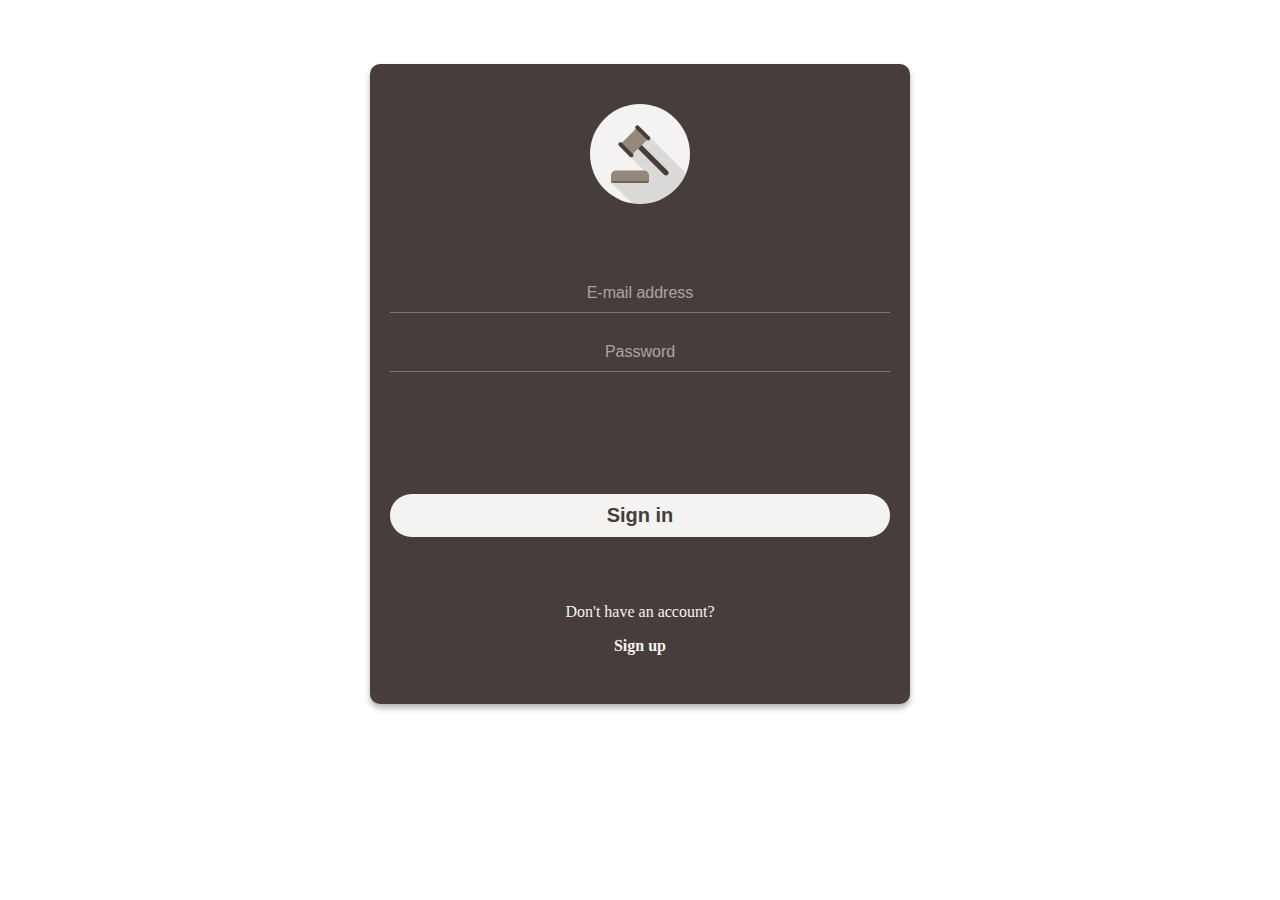
<file: login/index.html>
<!DOCTYPE html>
<html lang="en">
<head>
    <meta charset="UTF-8">
    <meta name="viewport" content="width=device-width, initial-scale=1.0">
    <link rel="stylesheet" href="../css/style.css">
    <script type="module" src="../js/temp.js" defer></script>
    <title>Document</title>
</head>
<body>
    <main>
        <div class="login-container">
            <img src="../assets/auction-svgrepo-com.svg">
            <div class="login-form">
                <input type="text" id="email" placeholder="E-mail address">
                <input type="password" id="password" placeholder="Password">
            </div>
            <div class="error">
                <p id="error">Skriv inn et brukernavn</p>
            </div>
            <button id="loginBtn">Sign in</button>
            <div class="sign-up">
                <p>Don't have an account?</p>
                <a href="../register/">Sign up</a>
            </div>
        </div>
    </main>
</body>
</html>
</file>
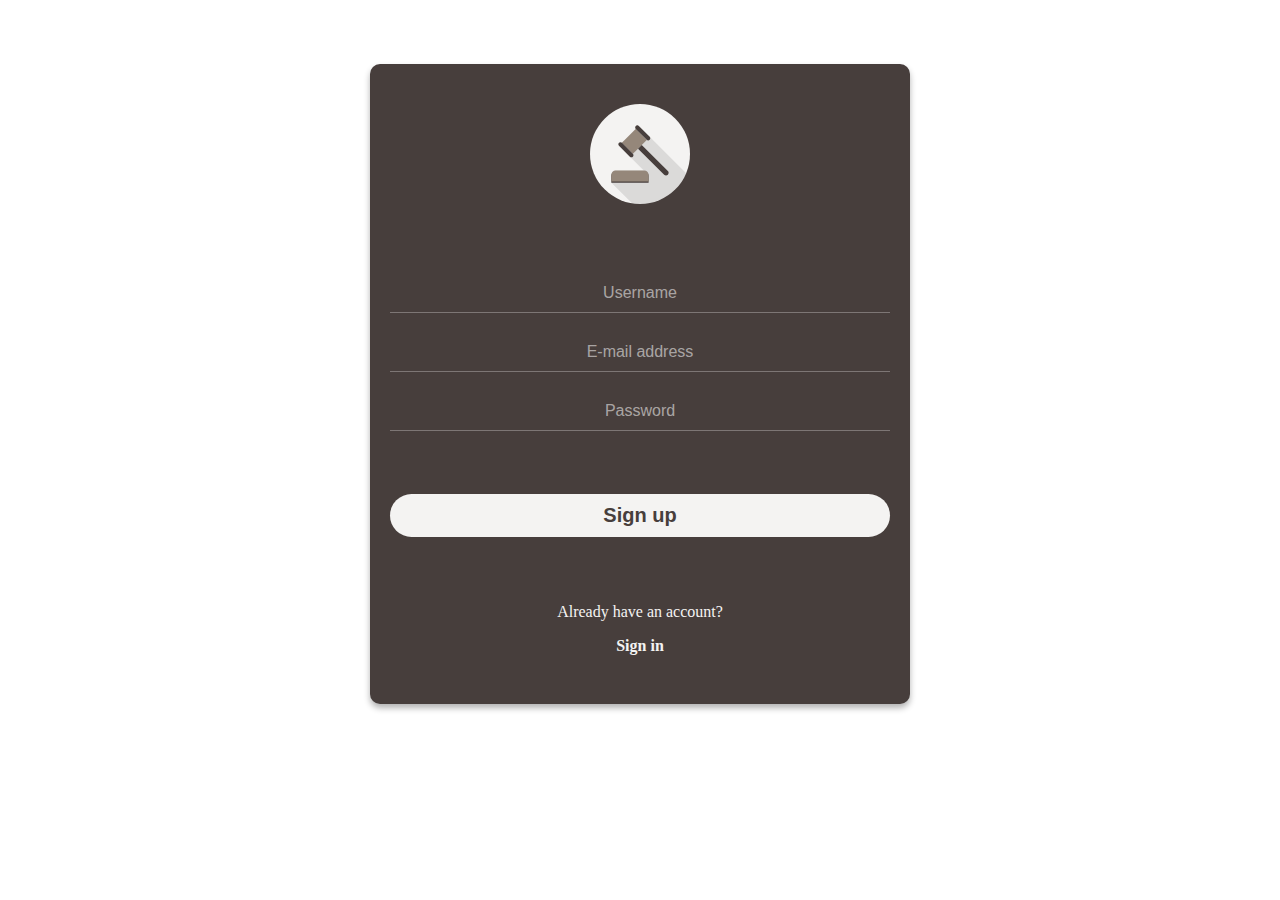
<file: register/index.html>
<!DOCTYPE html>
<html lang="en">
<head>
    <meta charset="UTF-8">
    <meta name="viewport" content="width=device-width, initial-scale=1.0">
    <script type="module" src="../js/tempregister.js" defer></script>
    <link rel="stylesheet" href="../css/style.css">
    <title>Document</title>
</head>
<body>
    <main>
        <div class="login-container">
            <img src="../assets/auction-svgrepo-com.svg">
            <div class="login-form">
                <input type="text" id="username" placeholder="Username">
                <input type="text" id="email" placeholder="E-mail address">
                <input type="password" id="password" placeholder="Password">
            </div>
            <div class="error">
                <p id="error">Skriv inn et brukernavn</p>
            </div>
            <button id="registerBtn">Sign up</button>
            <div class="sign-up">
                <p>Already have an account?</p>
                <a href="../login/">Sign in</a>
            </div>
        </div>
    </main>
</body>
</html>
</file>
<file: css/style.css>
body {
    margin: 0;
    color: #272221;
}

::-webkit-scrollbar {
    display: none;
}

header {
    display: flex;
    justify-content: center;
    margin: 0 auto;
    background: #473E3C;
    border-bottom: 1px solid #181818;
    box-shadow: 0 4px 6px rgba(0, 0, 0, 0.3);
    color: #f4f3f2;
}

.header {
    display: flex;
    justify-content: space-between;
    align-items: center;
    width: 1200px;
}

.header .logo h1 a {
    text-decoration: none;
    color: #f4f3f2;
}

.header .user {
    display: flex;
    align-items: center;
    gap: 20px;
}

.header .credits {
    display: flex;
    align-items: center;
    gap: 10px;
}

.header .credits p {
    width: 70px;
}

header img {
    height: 30px;
}

.header button {
    border: 1px solid #181818;
    padding: 10px 20px;
    border-radius: 5px;
    font-weight: 600;
    background: #CAC5BE;
    color: #272221;
    cursor: pointer;
}

.header .user #username {
    cursor: pointer;
    font-weight: 600;
}

.header .user #username a {
    text-decoration: none;
    color: #f4f3f2;
}

.header input {
    background: transparent;
    color: #f4f3f2;
    padding: 10px;
    width: 700px;
    border: 1px solid #bdbdbd70;
}

.header input::placeholder {
    color: #f4f3f270;
}

.header .search:has(input:focus) img {
    display: none;
}

.header input:focus {
    outline: none;
}

.header .search {
    position: relative;
}

.header .search img {
    position: absolute;
    height: 25px;
    right: 10px;
    top: 50%;
    transform: translateY(-50%);
}

.header .create {
    border: 1px solid #bdbdbd70;
    border-radius: 5px;
    padding: 4px;
    display: flex;
    justify-content: center;
    align-items: center;
    background: #CAC5BE;
    cursor: pointer;
}

.header .create img {
    height: 25px;
    width: 25px;
}

main {
    display: flex;
    justify-content: center;

}

.container {
    display: flex;
    width: 1200px;
    gap: 20px;
    margin-top: 20px;
    margin-bottom: 100px;
}

.category {
    display: flex;
    flex-direction: column;
    width: 200px;
    border-right: 1px solid #272221;
    gap: 5px;
}

.ctg {
    display: flex;
    gap: 5px;
}

.card {
    padding: 10px;
    border-bottom: 1px solid #272221;
    transition: all 0.1s ease;
    cursor: pointer;
    border-radius: 5px;
}

.card:hover {
    box-shadow: 0 4px 6px rgba(0, 0, 0, 0.3);
}

.card img {
    height: 200px;
    width: 250px;
    margin: 0 auto;
    display: flex;
    border: 1px solid #bdbdbd;
}

.card h3 {
    width: 80%;
    font-size: 16px;
}

.card-title {
    display: flex;
    justify-content: space-between;
    align-items: center;
    margin: 0 20px;
}

.card-title p {
    font-weight: 600;
}

.listings {
    display: grid;
    grid-template-columns: repeat(3, 1fr);
    gap: 70px;
}

.listings a {
    text-decoration: none;
    color: #272221;
}

.login-container {
    margin: 5% 0;
    display: flex;
    flex-direction: column;
    width: 500px;
    height: 600px;
    background: #473E3C;
    border-radius: 10px;
    padding: 20px;
    box-shadow: 0 4px 6px rgba(0, 0, 0, 0.3);
}

.password {
    width: 100%;
}

.login-container img {
    height: 100px;
    margin: 20px 20px 50px;
}

.login-container .login-form {
    display: flex;
    flex-direction: column;
    gap: 20px;
    margin: 20px 0;
    height: 200px;
}

.login-container input {
    font-size: 16px;
    text-align: center;
    background: transparent;
    border: none;
    border-bottom: 1px solid #f4f3f250;
    padding: 10px;
    color: #f4f3f2;
}

.login-container input:focus {
    outline: none;
}

.login-container input::placeholder {
    color: #f4f3f295;
}

.login-container button {
    border-radius: 25px;
    padding: 10px;
    font-size: 20px;
    color: #473E3C;
    background: #f4f3f2;
    border: none;
    cursor: pointer;
    font-weight: 600;
}

.login-container button:hover {
    background: #e1e1e1;
}

.login-container button:active {
    background: #f7f7f7;
}

.login-container .sign-up {
    display: flex;
    flex-direction: column;
    margin: 50px auto 0;
    text-align: center;
    color: #f4f3f2;
}

.login-container .sign-up a {
    color: #f4f3f2;
    font-weight: 600;
    font-size: 16px;
    text-decoration: none;
    cursor: pointer;
}

.error {
    border-radius: 10px;
    /* background: #473E3C; */
    position: absolute;
    left: 10px;
    top: 10px;
    transition: all 0.3s ease;
    /* box-shadow: 0 4px 6px rgba(0, 0, 0, 0.3);
    border: 1px solid #bdbdbd; */
}

.error .errorMsg {
    padding: 5px 20px;
    background: #473e3c;
    border: 1px solid #bdbdbd;
    box-shadow: 0 4px 6px rgba(0, 0, 0, 0.3);
    border-radius: 10px;
    margin: 5px;
    color: #f4f3f2;
}

.login-container .error p {
    opacity: 0;
    color: #f4f3f2;
    text-align: center;
}

.profile-container {
    position: relative;
    border: 1px solid #212121;
    margin-top: 20px;
    width: 1200px;
    min-height: 80vh;
}

.profile-container .profile-header {
    position: relative;
}

.profile-container .profile-header #banner {
    width: 100%;
    height: 200px;
    object-fit: cover;
    border-bottom: 1px solid #212121;
}

.profile-container .profile-picture #profilePicture {
    width: 200px;
    border: 1px solid #212121;
    position: absolute;
    left: 20px;
    top: 20px;
    background: #f4f3f2;
}

.profile-container .profile-main {
    /* width: 60%; */
    /* display: flex; */
    margin: 0 10px 0 230px;
    align-items: center;
    justify-content: space-between;
}

.profile-container .test {
    display: flex;
    margin: 0 auto;
    align-items: center;
    justify-content: space-between;
}

.profile-container .profile-stats {
    display: flex;
    align-items: center;
    gap: 10px;
    margin: 0 20px;
}

.profile-stats p {
    font-weight: 600;
}

#profileInc {
    text-align: center;
}

#logout {
    cursor: pointer;
}

#listed {
    display: flex;
    flex-direction: column;
    gap: 100px;
}

.test123 {
    display: flex;
    gap: 100px;
}

#listed img {
    height: 400px;
    width: 400px;
    overflow: none;
    object-fit: cover;
    border: 1px solid #bdbdbd;
    
}

#itemImage {
    box-shadow: 0 4px 6px rgba(0,0,0,0.4);
}

.loading {
    position: absolute;
    width: 100vh;
    top: 50%;
    left: 50%;
    z-index: 1000;
    font-size: 100;
    transform: translate(-50%, -50%);
}

.loading h1 {
    text-align: center;
}

.en {
    display: flex;
    flex-direction: column;
    gap: 50px;
}

.to p {
    font-weight: 600;
}

.tre {
    display: flex;
    flex-direction: column;
    gap: 40px;
}

.tre p {
    width: 600px;
}

.bid {
    display: flex;
    gap: 10px;
    width: 100%;
}

.bid input,
.bid button {
    padding: 15px;
    border: 1px solid #bdbdbd;
    border-radius: 5px;
}

.bid input {
    width: 100%;
}

.bid input:focus {
    outline: none;
}

.bid button {
    width: 30%;
    color: #f4f3f2;
    font-weight: 600;
    background: #473E3C;
    cursor: pointer;
}

.bid button:hover {
    background: #584e4b;
}

.create-container {
    display: flex;
    justify-content: center;
    width: 100%;
    gap: 50px;
}

.create-container .image {
    position: relative;
    height: 250px;
    width: 250px;
    background: #e3e3e3;
    border: 1px solid #bdbdbd;
}

.create-container .image img {
    height: 250px;
}

.create-container #placeholderText {
    display: flex;
    position: absolute;
    left: 50%;
    top: 40%;
    transform: translateX(-50%);
    color: #adadad;
}

.create-container .create-field {
    display: flex;
    flex-direction: column;
    gap: 20px;
}

.create-container .create-field input {
    padding: 10px;
    width: 400px;
}

.create-container .create-field input:focus {
    outline: none;
}

.create-btn {
    display: flex;
    justify-content: flex-end;
    margin-top: 20px;
}

.create-btn button {
    padding: 10px 20px;
    background: #473E3C;
    color: #f4f3f2;
    font-weight: 600;
    border-radius: 5px;
    border: 1px solid #bdbdbd;
    cursor: pointer;
}

.create-btn button:hover {
    background: #584e4b;
}

.left {
    display: flex;
    position: absolute;
    top: 350px;
    left: 20px;
    flex-direction: column;
    gap: 5px;
}

.left p {
    background: #a29f9f;
    color: #f4f3f2;
    padding: 5px 10px;
    width: 100px;
    margin: 0;
    border: 1px solid #565656;
    cursor: pointer;
}

.left p:hover {
    background: #8a8787;
}

section {
    border-top: 1px solid #bdbdbd;
}

section .idk2 {
    display: grid;
    grid-template-columns: repeat(2, 1fr);
}

section .idk2 input {
    width: 250px;
    height: 50px;
    margin: 10px;
}

section .form {
    display: flex;
    justify-content: space-between;
}

section .image {
    position: relative;
    background: #e3e3e3;
    border: 1px solid #181818;
    width: 250px;
    height: 250px;
    margin-right: 50px;
}

section .image img {
    width: 250px;
    height: 250px;
}

section .image #placeholderText {
    position: absolute;
    left: 50%;
    top: 30%;
    transform: translateX(-50%)
}

section textarea {
    margin: 10px;
    min-width: 530px;
    max-width: 530px;
    min-height: 200px;
}

section textarea,
section input {
    padding: 5px 0 5px 5px;
}

section textarea:focus,
section input:focus {
    outline: none;
}

input:disabled {
    cursor: not-allowed;
}

.profile-stats img {
    height: 25px;
}

.currentBid {
    display: flex;
    gap: 10px;
    align-items: center;
}

.currentBid img {
    border: none !important;
    height: 25px !important;
    width: 25px !important;
}

.currentBid p {
    font-weight: 600;
}

#displayListings,
#displayWins {
    display: grid;
    grid-template-columns: repeat(3, 1fr);
}

#displayListings a,
#displayWins a {
    text-decoration: none;
    color: #272221;
}

#displayListings .card,
#displayWins .card {
    margin: 5px;
}

#credits {
    font-weight: 600;
}

.credits {
    cursor: pointer;
}

.title {
    display: flex;
    align-items: center;
    justify-content: space-between;
    position: relative;
}

.title h1 {
    margin: 25px 0;
}

/* #hamburger {
    display: none;
} */

.hamburger p {
    border: 1px solid #000;
    width: 100px;
    margin: 0;
    background: #cbc5bd;
    padding: 5px;
}

#edit,
#delete {
    margin: 0;
}

.hamburger p:hover {
    background: #ada397;
}

.hamburger {
    position: absolute;
    right: 0;
    top: 60px;
    width: 100px;
    text-align: center;
    cursor: pointer;
}

.hamburger:active {
    background: #e4e1dd;
}

.hamburger p {
    margin: 5px;
    color: #272221;
}

.title h1 {
    cursor: pointer;
}

.more-items {
    display: grid;
    grid-template-columns: repeat(3, 1fr);
    border: 1px solid #00000070;
}

.more-items .card {
    margin: 10px;
}

.more-items a {
    text-decoration: none;
    color: #272221;
}

.display-more-items a {
    color: #272221;
}

.more-items img {
    height: 250px !important;
    width: 250px !important;
}

.save {
    display: flex;
    justify-content: center;
    margin: 10px 0 10px 10px;
}

.save button {
    color: #f4f3f2;
    font-weight: 600;
    background: #473E3C;
    cursor: pointer;
    padding: 10px;
    border: 1px solid #bdbdbd;
    border-radius: 5px;
}

.save button:hover {
    background: #584e4b;
}

.save button:active {
    background: #796f6c;
}

.edit-form {
    display: flex;
    flex-direction: column;
}

.edit-form input {
    padding: 10px;
    border-radius: 5px;
    border: 1px solid #bdbdbd;
    margin: 5px;
}

.edit-form input:focus {
    outline: none;
}

.edit-btn {
    display: flex;
    justify-content: flex-end;
    margin: 5px;
}

.edit-profile button {
    color: #f4f3f2;
    font-weight: 600;
    background: #473E3C;
    cursor: pointer;
    padding: 10px;
    border: 1px solid #bdbdbd;
    border-radius: 5px;
}

.bidder {
    display: flex;
    gap: 50px;
    align-items: center;
    font-weight: 600;
}

.bidder a {
    font-weight: 600;
    color: #272221;
}

.bidder .amount {
    display: flex;
    align-items: center;
    gap: 5px;
    width: 50px;
    
}

.bidder #bidder {
    width: 150px;
}

.bidder .amount img {
    height: 20px !important;
    width: 20px !important;
    border: none !important;
}

@media (max-width: 414px) {
    .header {
        margin: 0 20px;
    }

    .header #credits {
        width: 100%;
    }

    .header #logout {
        display: none;
    }

    .category {
        display: none;
    }

    .listings {
        margin: 0 auto;
        grid-template-columns: repeat(1, 1fr);
        gap: 10px;
    }

    .header .search img {
        display: none;
    }

    .header .search input {
        width: 70%;
        margin: 0 10px;
    }

    .header .create {
        display: none;
    }

    .header #username {
        display: none;
    }

    .test123 {
        flex-direction: column;
        gap: 10px;
    }

    .test123 #itemImage {
        height: 300px;
        width: 300px;
        margin: 0 auto;
    }

    .test123 .title {
        display: flex;
        justify-content: center;
        gap: 30%;
        margin: 0 auto;
    }

    .test123 .to p {
        display: flex;
        justify-content: center;
        gap: 5px;
    }

    .test123 .to .currentBid {
        display: flex;
        justify-content: center;
    }

    .test123 .tre #desc {
        display: none;
    }

    .test123 .bid {
        display: none;
    }
}
</file>
